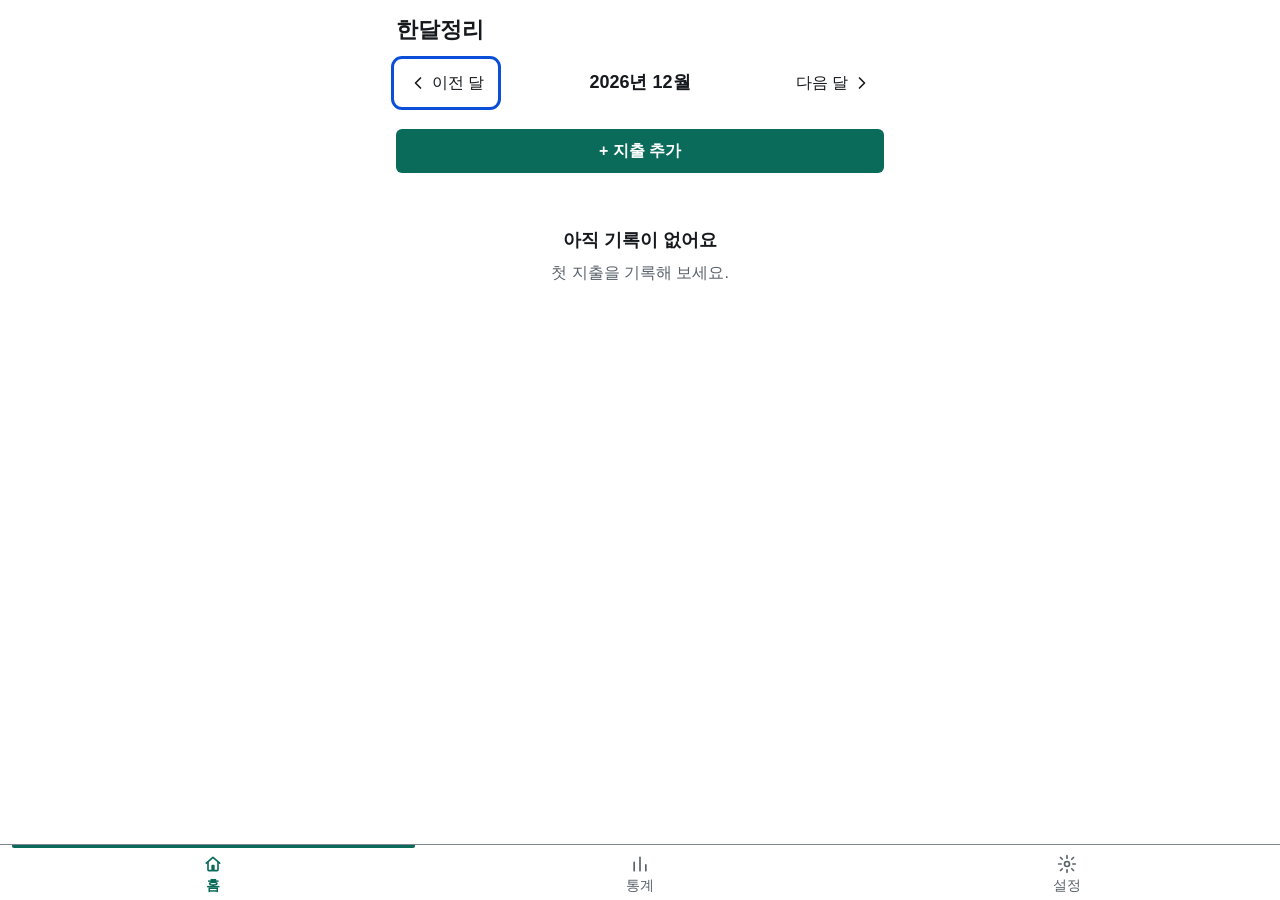
<file: ai-team/apps/2026-08-11/src/index.html>
<!doctype html>
<html lang="ko">
<head>
<meta charset="utf-8">
<meta name="viewport" content="width=device-width, initial-scale=1, viewport-fit=cover">
<title>한달정리</title>
<link rel="icon" type="image/svg+xml" href="data:image/svg+xml,%3Csvg%20viewBox%3D%220%200%2016%2016%22%20xmlns%3D%22http%3A%2F%2Fwww.w3.org%2F2000%2Fsvg%22%3E%3Crect%20x%3D%220%22%20y%3D%220%22%20width%3D%2216%22%20height%3D%2216%22%20rx%3D%223%22%20fill%3D%22%230B6B5B%22%2F%3E%3Crect%20x%3D%223%22%20y%3D%226%22%20width%3D%2210%22%20height%3D%222%22%20rx%3D%221%22%20fill%3D%22%23FFFFFF%22%2F%3E%3Crect%20x%3D%223%22%20y%3D%229%22%20width%3D%226%22%20height%3D%222%22%20rx%3D%221%22%20fill%3D%22%23FFFFFF%22%2F%3E%3C%2Fsvg%3E">
<link rel="stylesheet" href="css/app.css">
</head>
<body data-screen="s01">

<!-- INT-14 정적 3요소 — 문구 창작 금지 -->
<noscript><div class="jr-noscript">자바스크립트가 꺼져 있어 앱을 사용할 수 없습니다. 브라우저 설정에서 자바스크립트를 켜고 새로고침해 주세요.</div></noscript>
<div id="jr-unsupported">이 브라우저에서는 앱을 사용할 수 없습니다. 크롬·엣지·사파리·파이어폭스의 최신 버전에서 열어 주세요.</div>
<div id="jr-loading">불러오는 중</div>

<!-- 배너는 <body> 직계 자식으로 JS 가 이 주석 자리에 삽입합니다 (§4-11 · Q-030) -->

<!-- INT-30 3) — 화면 4개는 정적 HTML. 부팅 전에는 #jr-app 이 hidden -->
<div id="jr-app" hidden>

  <!-- ══════════════════ S-01 홈 ══════════════════ -->
  <main class="jr-main" id="jr-screen-s01">
    <h1 class="jr-app-title">한달정리</h1>

    <div class="jr-month-bar">
      <button type="button" class="jr-btn jr-btn--ghost" id="jr-s01-prev">
        <svg viewBox="0 0 24 24" width="20" height="20" stroke="currentColor" stroke-width="2"
             stroke-linecap="round" stroke-linejoin="round" fill="none" aria-hidden="true" focusable="false">
          <path d="M15 6l-6 6 6 6"/></svg>
        <span>이전 달</span>
      </button>
      <span class="jr-month-label" id="jr-s01-month"></span>
      <button type="button" class="jr-btn jr-btn--ghost" id="jr-s01-next">
        <span>다음 달</span>
        <svg viewBox="0 0 24 24" width="20" height="20" stroke="currentColor" stroke-width="2"
             stroke-linecap="round" stroke-linejoin="round" fill="none" aria-hidden="true" focusable="false">
          <path d="M9 6l6 6-6 6"/></svg>
      </button>
    </div>

    <div class="jr-card" id="jr-s01-card">
      <p class="jr-card__label">이 달 총 지출</p>
      <p class="jr-card__amount" id="jr-s01-total"></p>
    </div>

    <div class="jr-stack-16">
      <button type="button" class="jr-btn jr-btn--primary jr-btn--block" id="jr-s01-add">+ 지출 추가</button>
    </div>

    <div class="jr-expense-list" id="jr-s01-list"></div>
  </main>

  <!-- ══════════════════ S-02 입력 ══════════════════ -->
  <main class="jr-main" id="jr-screen-s02" hidden>
    <div class="jr-s02-head">
      <h1 class="jr-screen-title" id="jr-s02-title">지출 추가</h1>
      <button type="button" class="jr-btn jr-btn--secondary" id="jr-s02-cancel">취소</button>
    </div>

    <div class="jr-field jr-field--date">
      <label class="jr-field__label" for="jr-date">날짜</label>
      <input id="jr-date" class="jr-input jr-input--date" type="date" aria-describedby="jr-date-hint">
      <p id="jr-date-hint" class="jr-slot jr-slot--neutral"></p>
    </div>

    <div class="jr-field jr-field--amount">
      <label class="jr-field__label" for="jr-amount">금액</label>
      <div class="jr-amount-input">
        <input id="jr-amount" class="jr-input jr-input--amount" type="text" inputmode="numeric"
               autocomplete="off" placeholder="0" aria-describedby="jr-amount-hint">
        <span class="jr-amount-input__suffix" aria-hidden="true">원</span>
      </div>
      <p id="jr-amount-hint" class="jr-slot jr-slot--neutral">1원 ~ 999,999,999원까지 입력할 수 있습니다.</p>
    </div>

    <div class="jr-field jr-field--category">
      <span class="jr-field__label" id="jr-cat-label">카테고리</span>
      <div class="jr-chip-group" id="jr-cat-group" role="radiogroup" aria-labelledby="jr-cat-label" aria-describedby="jr-cat-hint"></div>
      <p class="jr-cat-empty" id="jr-cat-empty" hidden>설정에서 카테고리를 먼저 추가해 주세요.</p>
      <p id="jr-cat-hint" class="jr-slot jr-slot--empty"></p>
    </div>

    <div class="jr-field jr-field--memo">
      <label class="jr-field__label" for="jr-memo">메모 (선택)</label>
      <textarea id="jr-memo" class="jr-textarea" placeholder="메모를 남겨보세요"
                aria-describedby="jr-memo-counter"></textarea>
      <div class="jr-field__meta">
        <span class="jr-field__counter" id="jr-memo-counter">0/100</span>
      </div>
    </div>

    <div class="jr-stack-24">
      <button type="button" class="jr-btn jr-btn--primary jr-btn--block" id="jr-s02-save">저장</button>
    </div>
    <div class="jr-stack-16" id="jr-s02-delete-slot"></div>
  </main>

  <!-- ══════════════════ S-03 통계 ══════════════════ -->
  <main class="jr-main" id="jr-screen-s03" hidden>
    <div class="jr-month-bar">
      <button type="button" class="jr-btn jr-btn--ghost" id="jr-s03-prev">
        <svg viewBox="0 0 24 24" width="20" height="20" stroke="currentColor" stroke-width="2"
             stroke-linecap="round" stroke-linejoin="round" fill="none" aria-hidden="true" focusable="false">
          <path d="M15 6l-6 6 6 6"/></svg>
        <span>이전 달</span>
      </button>
      <span class="jr-month-label" id="jr-s03-month"></span>
      <button type="button" class="jr-btn jr-btn--ghost" id="jr-s03-next">
        <span>다음 달</span>
        <svg viewBox="0 0 24 24" width="20" height="20" stroke="currentColor" stroke-width="2"
             stroke-linecap="round" stroke-linejoin="round" fill="none" aria-hidden="true" focusable="false">
          <path d="M9 6l6 6-6 6"/></svg>
      </button>
    </div>

    <div class="jr-card">
      <p class="jr-card__label">이 달 총 지출</p>
      <p class="jr-card__amount" id="jr-s03-total"></p>
      <p class="jr-card__count" id="jr-s03-count"></p>
    </div>

    <div class="jr-stat-list" id="jr-s03-list"></div>
  </main>

  <!-- ══════════════════ S-04 설정 ══════════════════ -->
  <main class="jr-main" id="jr-screen-s04" hidden>
    <h2 class="jr-section-title" id="jr-s04-cat-title" tabindex="-1">카테고리 관리</h2>
    <div id="jr-s04-cat-list"></div>
    <p class="jr-slot jr-slot--empty" id="jr-s04-cat-shared-hint"></p>

    <div class="jr-add-row">
      <div class="jr-add-row__input">
        <input id="jr-cat-new" class="jr-input" type="text" autocomplete="off"
               placeholder="새 카테고리 이름" aria-label="새 카테고리 이름"
               aria-describedby="jr-cat-new-hint">
      </div>
      <button type="button" class="jr-btn jr-btn--primary jr-btn--sm" id="jr-s04-cat-add">추가</button>
    </div>
    <p class="jr-slot jr-slot--empty" id="jr-cat-new-hint"></p>

    <h2 class="jr-section-title">데이터 관리</h2>
    <button type="button" class="jr-btn jr-btn--secondary jr-btn--block" id="jr-s04-export">내보내기</button>

    <section class="jr-export-fallback" id="jr-export-fallback" aria-live="polite" hidden>
      <p class="jr-export-fallback__notice" id="jr-export-notice"></p>
      <textarea class="jr-export-fallback__text" id="jr-export-text" readonly aria-label="내보낸 데이터 전체"></textarea>
      <button type="button" class="jr-btn jr-btn--secondary" id="jr-export-selectall">전체 선택</button>
    </section>

    <div class="jr-stack-16">
      <button type="button" class="jr-btn jr-btn--secondary jr-btn--block" id="jr-s04-import">가져오기</button>
      <input type="file" class="jr-file-input" id="jr-import-file" accept="application/json,.json"
             aria-label="가져올 백업 파일 선택" tabindex="-1">
    </div>

    <h2 class="jr-section-title">데이터 초기화</h2>
    <button type="button" class="jr-btn jr-btn--danger jr-btn--block" id="jr-s04-wipe">전체 삭제</button>
  </main>

  <!-- ══════════════════ 하단 탭바 ══════════════════ -->
  <nav class="jr-tabbar" id="jr-tabbar" aria-label="주요 화면">
    <button type="button" class="jr-tab jr-tab--active" data-screen="s01" aria-current="page">
      <svg class="jr-tab__icon" viewBox="0 0 24 24" width="20" height="20" stroke="currentColor"
           stroke-width="2" stroke-linecap="round" stroke-linejoin="round" fill="none" aria-hidden="true" focusable="false">
        <path d="M4 11l8-7 8 7"/><path d="M6 10v9a1 1 0 001 1h4v-6h2v6h4a1 1 0 001-1v-9"/></svg>
      <span>홈</span>
    </button>
    <button type="button" class="jr-tab" data-screen="s03">
      <svg class="jr-tab__icon" viewBox="0 0 24 24" width="20" height="20" stroke="currentColor"
           stroke-width="2" stroke-linecap="round" stroke-linejoin="round" fill="none" aria-hidden="true" focusable="false">
        <path d="M5 20V10M12 20V4M19 20v-7"/></svg>
      <span>통계</span>
    </button>
    <button type="button" class="jr-tab" data-screen="s04">
      <svg class="jr-tab__icon" viewBox="0 0 24 24" width="20" height="20" stroke="currentColor"
           stroke-width="2" stroke-linecap="round" stroke-linejoin="round" fill="none" aria-hidden="true" focusable="false">
        <circle cx="12" cy="12" r="3"/>
        <path d="M12 2v3M12 19v3M4.2 4.2l2.1 2.1M17.7 17.7l2.1 2.1M2 12h3M19 12h3M4.2 19.8l2.1-2.1M17.7 6.3l2.1-2.1"/></svg>
      <span>설정</span>
    </button>
  </nav>

</div><!-- /#jr-app -->

<!-- ★ 상시 DOM. 부팅 시 만들고 지우지 않습니다 (§4-12 · Q-033) -->
<div id="jr-toast" class="jr-toast" role="status" aria-live="polite" aria-atomic="true"></div>

<!-- ══════════════════ 템플릿 (cloneNode 로만 사용 · HTML 문자열 주입 금지) ══════════════════ -->
<template id="jr-tpl-expense-row">
  <button type="button" class="jr-expense-row">
    <span class="jr-expense-row__main">
      <span class="jr-expense-row__category"></span>
      <span class="jr-expense-row__memo"></span>
    </span>
    <span class="jr-expense-row__side">
      <span class="jr-expense-row__day"></span>
      <span class="jr-expense-row__amount"></span>
    </span>
  </button>
</template>

<template id="jr-tpl-chip">
  <button type="button" class="jr-chip" role="radio" aria-checked="false" tabindex="-1"></button>
</template>

<template id="jr-tpl-stat-row">
  <div class="jr-stat-row">
    <div class="jr-stat-row__head">
      <span class="jr-stat-row__name"></span>
      <span class="jr-stat-row__value"></span>
    </div>
    <div class="jr-bar-track"><div class="jr-bar-fill"></div></div>
  </div>
</template>

<template id="jr-tpl-category-row">
  <div class="jr-category-row">
    <span class="jr-category-row__name"></span>
    <span class="jr-category-row__actions">
      <button type="button" class="jr-btn jr-btn--secondary jr-btn--sm" data-act="rename">이름변경</button>
      <button type="button" class="jr-btn jr-btn--danger jr-btn--sm" data-act="delete">삭제</button>
    </span>
  </div>
</template>

<template id="jr-tpl-category-edit">
  <div class="jr-category-edit">
    <div class="jr-category-edit__row">
      <input id="jr-cat-edit-input" class="jr-input jr-category-row__edit" type="text"
             autocomplete="off" aria-label="카테고리 이름" aria-describedby="jr-cat-edit-hint">
      <button type="button" class="jr-btn jr-btn--primary jr-btn--sm" data-act="confirm">확인</button>
      <button type="button" class="jr-btn jr-btn--secondary jr-btn--sm" data-act="cancel">취소</button>
    </div>
    <p class="jr-slot jr-slot--empty" id="jr-cat-edit-hint"></p>
  </div>
</template>

<template id="jr-tpl-empty-state">
  <div class="jr-empty-state">
    <p class="jr-empty-state__title"></p>
    <p class="jr-empty-state__body"></p>
  </div>
</template>

<template id="jr-tpl-s02-delete">
  <button type="button" class="jr-btn jr-btn--danger jr-btn--block" id="jr-s02-delete">이 기록 삭제</button>
</template>

<template id="jr-tpl-banner">
  <div class="jr-banner">
    <span class="jr-banner__icon"></span>
    <p class="jr-banner__text"></p>
  </div>
</template>

<template id="jr-tpl-banner-close">
  <button type="button" class="jr-banner__close" aria-label="닫기">
    <svg viewBox="0 0 24 24" width="20" height="20" stroke="currentColor" stroke-width="2"
         stroke-linecap="round" stroke-linejoin="round" fill="none" aria-hidden="true" focusable="false">
      <path d="M6 6l12 12M18 6L6 18"/></svg>
  </button>
</template>

<template id="jr-tpl-dialog">
  <div class="jr-dialog-overlay" id="jr-dialog-overlay">
    <div class="jr-dialog" role="alertdialog" aria-modal="true"
         aria-labelledby="jr-dialog-title" aria-describedby="jr-dialog-desc">
      <p class="jr-dialog__title" id="jr-dialog-title"></p>
      <p class="jr-dialog__desc" id="jr-dialog-desc"></p>
      <div class="jr-dialog__actions">
        <button type="button" class="jr-btn jr-btn--secondary" data-act="left"></button>
        <button type="button" class="jr-btn" data-act="right"></button>
      </div>
    </div>
  </div>
</template>

<!-- 로드 순서 고정 (개발-분할안 §5-5). defer·async·type="module" 금지 -->
<script src="js/err.js"></script>
<script src="js/store.js"></script>
<script src="js/model.js"></script>
<script src="js/stats.js"></script>
<script src="js/io.js"></script>
<script src="js/ui.js"></script>
<script src="js/boot.js"></script>
</body>
</html>
</file>
<file: ai-team/apps/2026-08-11/src/css/app.css>
@charset "utf-8";
/* 한달정리 — app.css
   정본: docs/디자인가이드.md (2026-08-19 개정 1차)
   소유: frontend-dev (개발-분할안 §4-2)
   색 토큰 이름·값 변경 금지. 다크 모드 분기 없음(v2). 외부 URL 0건. */

/* ★ 필수 — §9-2 의 44px 판정이 전부 이 선언에 의존합니다 */
*, *::before, *::after { box-sizing: border-box; }

[hidden] { display: none !important; }

:root {
  /* 색 — 값 변경 금지 */
  --jr-bg: #FFFFFF;
  --jr-surface: #F4F6F8;
  --jr-surface-sunken: #E9EDF1;
  --jr-text: #16191D;
  --jr-text-muted: #5A626B;
  --jr-brand: #0B6B5B;
  --jr-on-brand: #FFFFFF;
  --jr-danger: #A3231C;
  --jr-on-danger: #FFFFFF;
  --jr-focus: #0B4FD9;
  --jr-focus-on-dark: #FFFFFF;
  --jr-border: #7E8790;
  --jr-divider: #C2CBD4;
  --jr-track: #E3E8ED;
  --jr-bar-deleted: #5A626B;
  --jr-banner-state-bg: #FFF3D6;
  --jr-banner-event-bg: #E6EEFB;
  --jr-banner-block-bg: #FDE7E5;
  --jr-toast-bg: #2A2F36;
  --jr-toast-text: #FFFFFF;

  /* 간격 · 반경 · 크기 */
  --jr-sp-1: 4px;   --jr-sp-2: 8px;   --jr-sp-3: 12px;  --jr-sp-4: 16px;
  --jr-sp-5: 20px;  --jr-sp-6: 24px;  --jr-sp-8: 32px;  --jr-sp-10: 40px;

  --jr-radius-sm: 6px;
  --jr-radius-md: 10px;
  --jr-radius-pill: 999px;

  --jr-touch: 44px;
  --jr-tabbar-h: 56px;    /* ★ 안전영역을 제외한 탭바 높이 — §4-9·§4-12·§2 하단여백 세 곳이 이 의미를 공유합니다 (Q-028) */
  --jr-maxw: 520px;

  /* 계층 */
  --jr-z-tabbar: 20;
  --jr-z-banner: 30;
  --jr-z-toast: 40;
  --jr-z-dialog-overlay: 50;
  --jr-z-dialog: 51;
  --jr-z-unsupported: 60;

  /* 폰트 — 외부 폰트 0 */
  --jr-font: -apple-system, BlinkMacSystemFont, "Segoe UI", "Apple SD Gothic Neo",
             "Malgun Gothic", "맑은 고딕", "Noto Sans KR", "Nanum Gothic", sans-serif;
  --jr-font-num: var(--jr-font);
  --jr-font-mono: ui-monospace, "SFMono-Regular", Consolas, monospace;

  /* 타이포 */
  --jr-fs-sm: 14px;
  --jr-fs-base: 16px;
  --jr-fs-lg: 18px;
  --jr-fs-xl: 22px;
  --jr-fs-amount: 28px;
  --jr-lh-body: 1.6;
  --jr-lh-heading: 1.3;
  --jr-fw-regular: 400;
  --jr-fw-medium: 500;
  --jr-fw-semibold: 600;
  --jr-fw-bold: 700;

  /* 모션 */
  --jr-dur-fast: 120ms;
  --jr-dur-base: 180ms;
  --jr-dur-toast-in: 180ms;
  --jr-dur-toast-out: 200ms;
  --jr-ease: cubic-bezier(0.2, 0, 0, 1);
}

/* 본문 하단 여백 — 정본 §2 (Q-027). 없으면 고정 탭바가 마지막 조작 요소를 100% 덮습니다 */
body {
  margin: 0;
  background: var(--jr-bg);
  color: var(--jr-text);
  font-family: var(--jr-font);
  padding-bottom: calc(var(--jr-tabbar-h) + var(--jr-sp-4) + env(safe-area-inset-bottom, 0px));
}

/* S-02 는 탭바가 없습니다 — 오버라이드는 <body> 에 겁니다(§10-7 · 함정 7).
   단위 없는 0 은 calc() 덧셈에서 선언 전체를 무효로 만들므로 0px 로 씁니다. */
body[data-screen="s02"] { --jr-tabbar-h: 0px; }

/* 포커스 표시 — 모든 조작 요소 공통. outline:none 을 대체 없이 쓰면 반려 */
:focus-visible { outline: 3px solid var(--jr-focus); outline-offset: 2px; }
:focus         { outline: 3px solid var(--jr-focus); outline-offset: 2px; }
:focus:not(:focus-visible) { outline: none; }

/* 전면(full-bleed) 요소는 링을 안쪽에 — §9-5 */
.jr-expense-row:focus-visible, .jr-expense-row:focus,
.jr-tab:focus-visible, .jr-tab:focus { outline-offset: -3px; }

@media (prefers-reduced-motion: reduce) {
  *:not(#jr-unsupported), *:not(#jr-unsupported)::before, *:not(#jr-unsupported)::after {
    animation-duration: 0.01ms !important;
    animation-iteration-count: 1 !important;
    transition-duration: 0.01ms !important;
    scroll-behavior: auto !important;
  }
}

/* ────────────────────────────────────────────────────────────────
   5-4. 부팅 이전 3요소
   ──────────────────────────────────────────────────────────────── */
.jr-noscript, #jr-unsupported {
  position: fixed; inset: 0;
  display: flex; align-items: center; justify-content: center;
  padding: var(--jr-sp-6); background: var(--jr-bg); color: var(--jr-text);
  font: var(--jr-fw-regular) var(--jr-fs-base)/var(--jr-lh-body) var(--jr-font);
  text-align: center;
}
/* ★ 정본 §5-4 에 .jr-noscript 의 z-index 가 없었습니다. 없으면 #jr-loading(z-index:10)이
   위에 그려져 JS 가 꺼진 브라우저에서 「불러오는 중」과 noscript 문구가 겹쳐 보입니다
   (frontend-dev 실측: Chromium 141 · JS 비활성 · 360x900 · 2.5초 시점). → questions.md Q-045 */
.jr-noscript { z-index: var(--jr-z-unsupported); }

#jr-unsupported {
  z-index: var(--jr-z-unsupported);
  opacity: 0;
  pointer-events: none;                    /* ★ 시정(Q-029) */
  animation: jr-reveal 0s linear 3s forwards;
}
@keyframes jr-reveal { to { opacity: 1; pointer-events: auto; } }
#jr-loading {
  position: fixed; inset: 0; z-index: 10;
  display: flex; align-items: center; justify-content: center;
  color: var(--jr-text-muted); font-size: var(--jr-fs-base);
}

/* ────────────────────────────────────────────────────────────────
   3. 타이포 · 공통 골격
   ──────────────────────────────────────────────────────────────── */
.jr-main { max-width: var(--jr-maxw); margin: 0 auto; padding: 0 var(--jr-sp-4); }

.jr-app-title {
  margin: 0; padding: var(--jr-sp-4) 0 var(--jr-sp-2);
  font: var(--jr-fw-bold) var(--jr-fs-xl)/var(--jr-lh-heading) var(--jr-font);
  color: var(--jr-text);
}
.jr-screen-title {
  margin: 0;
  font: var(--jr-fw-bold) var(--jr-fs-lg)/var(--jr-lh-heading) var(--jr-font);
  color: var(--jr-text);
}
.jr-section-title {
  margin: var(--jr-sp-6) 0 var(--jr-sp-2);
  font: var(--jr-fw-bold) var(--jr-fs-lg)/var(--jr-lh-heading) var(--jr-font);
  color: var(--jr-text);
}
.jr-section-title:focus-visible, .jr-section-title:focus { outline-offset: 2px; }

.jr-card { background: var(--jr-surface); border-radius: var(--jr-radius-md); padding: var(--jr-sp-4); }
.jr-card__label  { margin: 0; font-size: var(--jr-fs-sm); color: var(--jr-text-muted); }
.jr-card__amount { margin: var(--jr-sp-1) 0 0;
                   font: var(--jr-fw-bold) var(--jr-fs-amount)/var(--jr-lh-heading) var(--jr-font-num);
                   font-variant-numeric: tabular-nums; color: var(--jr-text); }
.jr-card__count  { margin: var(--jr-sp-1) 0 0; font-size: var(--jr-fs-sm); color: var(--jr-text-muted);
                   font-variant-numeric: tabular-nums; }

.jr-month-bar   { display: flex; align-items: center; justify-content: space-between;
                  gap: var(--jr-sp-2); padding: var(--jr-sp-2) 0; }
.jr-month-label { font: var(--jr-fw-bold) var(--jr-fs-lg)/var(--jr-lh-heading) var(--jr-font); }

/* ────────────────────────────────────────────────────────────────
   4-1 ~ 4-4. 버튼
   ──────────────────────────────────────────────────────────────── */
.jr-btn {
  display: inline-flex; align-items: center; justify-content: center;
  font-family: var(--jr-font);
}
.jr-btn--block { display: flex; width: 100%; }

.jr-btn--primary {
  height: var(--jr-touch); padding: 0 var(--jr-sp-4);
  border: none; border-radius: var(--jr-radius-sm);
  background: var(--jr-brand); color: var(--jr-on-brand);
  font: var(--jr-fw-semibold) var(--jr-fs-base)/1 var(--jr-font);
  position: relative; cursor: pointer;
  transition: background-color var(--jr-dur-fast) var(--jr-ease);
}
.jr-btn--primary::after { content: ''; position: absolute; inset: 0; border-radius: inherit;
  background: rgba(22,25,29,0); transition: background-color var(--jr-dur-fast) var(--jr-ease); }
.jr-btn--primary:hover::after  { background: rgba(22,25,29,.08); }
.jr-btn--primary:active::after { background: rgba(22,25,29,.16); }
.jr-btn--primary[disabled] { background: var(--jr-surface-sunken); color: var(--jr-text-muted); cursor: not-allowed; }
.jr-btn--primary[disabled]::after { background: rgba(22,25,29,0); }

.jr-btn--secondary {
  height: var(--jr-touch); padding: 0 var(--jr-sp-4);
  border: 1px solid var(--jr-border); border-radius: var(--jr-radius-sm);
  background: var(--jr-bg); color: var(--jr-text);
  font: var(--jr-fw-semibold) var(--jr-fs-base)/1 var(--jr-font); cursor: pointer;
  transition: background-color var(--jr-dur-fast) var(--jr-ease);
}
.jr-btn--secondary:hover  { background: var(--jr-surface); }
.jr-btn--secondary:active { background: var(--jr-surface-sunken); }
.jr-btn--secondary[disabled] { background: var(--jr-surface-sunken); color: var(--jr-text-muted);
  border-color: var(--jr-border); cursor: not-allowed; }

.jr-btn--danger {
  height: var(--jr-touch); padding: 0 var(--jr-sp-4);
  border: none; border-radius: var(--jr-radius-sm);
  background: var(--jr-danger); color: var(--jr-on-danger);
  font: var(--jr-fw-semibold) var(--jr-fs-base)/1 var(--jr-font);
  position: relative; cursor: pointer;
}
.jr-btn--danger::after { content: ''; position: absolute; inset: 0; border-radius: inherit;
  background: rgba(22,25,29,0); transition: background-color var(--jr-dur-fast) var(--jr-ease); }
.jr-btn--danger:hover::after  { background: rgba(22,25,29,.08); }
.jr-btn--danger:active::after { background: rgba(22,25,29,.16); }
.jr-btn--danger[disabled] { background: var(--jr-surface-sunken); color: var(--jr-text-muted); cursor: not-allowed; }

.jr-btn--ghost {
  height: var(--jr-touch); padding: 0 var(--jr-sp-3);
  border: none; border-radius: var(--jr-radius-sm);
  background: transparent; color: var(--jr-text);
  display: inline-flex; align-items: center; gap: var(--jr-sp-1);
  font: var(--jr-fw-medium) var(--jr-fs-base)/1 var(--jr-font); cursor: pointer;
}
.jr-btn--ghost:hover  { background: var(--jr-surface); }
.jr-btn--ghost:active { background: var(--jr-surface-sunken); }
.jr-btn--ghost[disabled] { background: var(--jr-surface-sunken); color: var(--jr-text-muted); cursor: not-allowed; }

/* ★ 36px + ::before 확장 폐기 — §9-2 */
.jr-btn--sm { height: var(--jr-touch); padding: 0 var(--jr-sp-3); }

/* ────────────────────────────────────────────────────────────────
   4-5 ~ 4-7. 입력
   ──────────────────────────────────────────────────────────────── */
.jr-field { margin-top: var(--jr-sp-4); }

.jr-input, .jr-textarea {
  min-height: var(--jr-touch); width: 100%;
  padding: var(--jr-sp-2) var(--jr-sp-3);
  border: 1px solid var(--jr-border); border-radius: var(--jr-radius-sm);
  background: var(--jr-surface); color: var(--jr-text);
  font: var(--jr-fw-regular) var(--jr-fs-base)/var(--jr-lh-body) var(--jr-font);
}
.jr-textarea { min-height: 88px; resize: vertical; }
.jr-input::placeholder, .jr-textarea::placeholder { color: var(--jr-text-muted); opacity: 1; }
.jr-input[aria-invalid="true"], .jr-textarea[aria-invalid="true"] { border: 2px solid var(--jr-danger); }
.jr-input[disabled], .jr-textarea[disabled] { background: var(--jr-surface-sunken); color: var(--jr-text-muted); }
.jr-field__label   { display: block; font-size: var(--jr-fs-sm); color: var(--jr-text); margin-bottom: var(--jr-sp-1); }
.jr-field__meta    { display: flex; justify-content: flex-end; margin-top: var(--jr-sp-1); }
.jr-field__counter { font-size: var(--jr-fs-sm); color: var(--jr-text-muted); font-variant-numeric: tabular-nums; }

.jr-amount-input { position: relative; }
.jr-input--amount { padding-right: var(--jr-sp-8); font-variant-numeric: tabular-nums; font-family: var(--jr-font-num); }
.jr-amount-input__suffix { position: absolute; right: var(--jr-sp-3); top: 50%; transform: translateY(-50%);
  color: var(--jr-text-muted); font-size: var(--jr-fs-base); pointer-events: none; }

.jr-input--date { padding-right: var(--jr-sp-8); font-variant-numeric: tabular-nums; font-family: var(--jr-font-num); }

/* ────────────────────────────────────────────────────────────────
   4-8. 카테고리 칩
   ──────────────────────────────────────────────────────────────── */
.jr-chip-group { display: flex; flex-wrap: wrap; gap: var(--jr-sp-2); }
.jr-chip {
  min-height: var(--jr-touch); padding: 0 var(--jr-sp-4);
  border-radius: var(--jr-radius-pill);
  border: 1px solid var(--jr-border);
  background: var(--jr-surface); color: var(--jr-text);
  font: var(--jr-fw-medium) var(--jr-fs-base)/1 var(--jr-font); cursor: pointer;
  transition: background-color var(--jr-dur-fast) var(--jr-ease),
              border-color var(--jr-dur-fast) var(--jr-ease), color var(--jr-dur-fast) var(--jr-ease);
}
.jr-chip[aria-checked="true"] {
  background: var(--jr-brand);
  border: 1px solid var(--jr-brand);      /* ★ 흰 테두리 폐기 — §9-1 */
  color: var(--jr-on-brand);
  font-weight: var(--jr-fw-semibold);
}
.jr-chip[disabled] { background: var(--jr-surface-sunken); color: var(--jr-text-muted); cursor: not-allowed; }
.jr-cat-empty { font-size: var(--jr-fs-base); line-height: var(--jr-lh-body); color: var(--jr-text); margin: 0; }

/* ────────────────────────────────────────────────────────────────
   4-9. 하단 탭바
   ──────────────────────────────────────────────────────────────── */
.jr-tabbar {
  position: fixed; left: 0; right: 0; bottom: 0;
  height: calc(var(--jr-tabbar-h) + env(safe-area-inset-bottom, 0px));
  display: flex;
  background: var(--jr-bg);
  border-top: 1px solid var(--jr-border);   /* ★ divider 아님 — §9-1 */
  padding-bottom: env(safe-area-inset-bottom, 0px);
  z-index: var(--jr-z-tabbar);
}
.jr-tab {
  flex: 1; display: flex; flex-direction: column; align-items: center; justify-content: center;
  gap: var(--jr-sp-1); min-height: var(--jr-touch);
  border: none; background: transparent; cursor: pointer;
  color: var(--jr-text-muted); text-decoration: none;
  font: var(--jr-fw-regular) var(--jr-fs-sm)/1 var(--jr-font);
  position: relative;
}
.jr-tab--active { color: var(--jr-brand); font-weight: var(--jr-fw-semibold); }
.jr-tab--active::before { content: ''; position: absolute; top: 0; left: var(--jr-sp-3); right: var(--jr-sp-3);
  height: 3px; background: var(--jr-brand); border-radius: 0 0 2px 2px; }

/* ────────────────────────────────────────────────────────────────
   4-10. 목록 행 (S-01)
   ──────────────────────────────────────────────────────────────── */
.jr-expense-list { margin-top: var(--jr-sp-4); }
.jr-expense-row {
  width: 100%; min-height: 56px;
  display: flex; align-items: center; justify-content: space-between; gap: var(--jr-sp-3);
  padding: var(--jr-sp-3) var(--jr-sp-4);
  border: none; border-bottom: 1px solid var(--jr-divider);
  background: var(--jr-bg); text-align: left; color: var(--jr-text);
  font-family: var(--jr-font); font-size: var(--jr-fs-base); cursor: pointer;
}
.jr-expense-row:hover  { background: var(--jr-surface); }
.jr-expense-row:active { background: var(--jr-surface-sunken); }
.jr-expense-row__main  { min-width: 0; }
.jr-expense-row__side  { flex-shrink: 0; text-align: right; }
.jr-expense-row__category,
.jr-expense-row__memo  { display: block; overflow: hidden; text-overflow: ellipsis; white-space: nowrap; }
.jr-expense-row__memo  { color: var(--jr-text-muted); font-size: var(--jr-fs-sm); }
.jr-expense-row__day   { display: block; font-size: var(--jr-fs-sm); color: var(--jr-text-muted); }
.jr-expense-row__amount{ font: var(--jr-fw-semibold) var(--jr-fs-base)/1 var(--jr-font-num);
                         font-variant-numeric: tabular-nums; }

/* ────────────────────────────────────────────────────────────────
   4-11. 배너 3종  (max-height · overflow:hidden 절대 금지)
   ──────────────────────────────────────────────────────────────── */
.jr-banner {
  position: sticky; top: 0;
  z-index: var(--jr-z-banner);
  display: flex; align-items: flex-start; gap: var(--jr-sp-3);
  padding: var(--jr-sp-4);
  border-radius: 0 0 var(--jr-radius-md) var(--jr-radius-md);
  max-width: var(--jr-maxw); margin: 0 auto;
  animation: jr-banner-in var(--jr-dur-base) var(--jr-ease);
}
@keyframes jr-banner-in { from { opacity: 0; } to { opacity: 1; } }
.jr-banner--state { background: var(--jr-banner-state-bg); color: var(--jr-text); }
.jr-banner--event { background: var(--jr-banner-event-bg); color: var(--jr-text); }
.jr-banner--block { background: var(--jr-banner-block-bg); color: var(--jr-text);
                    border-left: 4px solid var(--jr-danger); }
.jr-banner__text  { flex: 1; margin: 0; font-size: var(--jr-fs-sm); line-height: var(--jr-lh-body); }
.jr-banner__icon  { flex-shrink: 0; color: var(--jr-text); }
.jr-banner__close { flex-shrink: 0; width: var(--jr-touch); height: var(--jr-touch);
  display: flex; align-items: center; justify-content: center;
  background: transparent; border: none; color: var(--jr-text); cursor: pointer; }

/* ────────────────────────────────────────────────────────────────
   4-12. 토스트 — 상시 DOM · opacity 숨김 · pointer-events:none
   ──────────────────────────────────────────────────────────────── */
.jr-toast {
  position: fixed;
  left: 0; right: 0; margin: 0 auto;              /* ★ translateX 중앙정렬 폐기 — §9-4 */
  width: fit-content;
  max-width: min(calc(100vw - var(--jr-sp-8)), calc(var(--jr-maxw) - var(--jr-sp-8)));
  bottom: calc(var(--jr-tabbar-h) + var(--jr-sp-2) + env(safe-area-inset-bottom, 0px));
  z-index: var(--jr-z-toast);
  padding: var(--jr-sp-3) var(--jr-sp-4);
  border-radius: var(--jr-radius-md);
  background: var(--jr-toast-bg); color: var(--jr-toast-text);
  font-size: var(--jr-fs-sm); line-height: var(--jr-lh-body);

  opacity: 0; transform: translateY(var(--jr-sp-2)); pointer-events: none;
  transition: opacity var(--jr-dur-toast-out) var(--jr-ease),
              transform var(--jr-dur-toast-out) var(--jr-ease);
}
.jr-toast--visible {
  opacity: 1; transform: translateY(0);
  transition-duration: var(--jr-dur-toast-in);
}

/* ────────────────────────────────────────────────────────────────
   4-13. 대화상자
   ──────────────────────────────────────────────────────────────── */
.jr-dialog-overlay {
  position: fixed; inset: 0; z-index: var(--jr-z-dialog-overlay);
  background: rgba(22, 25, 29, 0.5);
  display: flex; align-items: center; justify-content: center; padding: var(--jr-sp-4);
  animation: jr-banner-in var(--jr-dur-base) var(--jr-ease);
}
.jr-dialog {
  z-index: var(--jr-z-dialog);
  width: 100%; max-width: min(var(--jr-maxw), 420px);
  background: var(--jr-bg); border-radius: var(--jr-radius-md); padding: var(--jr-sp-6);
  animation: jr-dialog-in var(--jr-dur-base) var(--jr-ease);
}
@keyframes jr-dialog-in { from { opacity: 0; transform: scale(.96); } to { opacity: 1; transform: scale(1); } }
.jr-dialog__title { margin: 0; font: var(--jr-fw-bold) var(--jr-fs-lg)/var(--jr-lh-heading) var(--jr-font); color: var(--jr-text); }
.jr-dialog__desc  { margin: var(--jr-sp-2) 0 0; font-size: var(--jr-fs-sm); line-height: var(--jr-lh-body); color: var(--jr-text-muted); }
.jr-dialog__actions { margin-top: var(--jr-sp-6); display: flex; justify-content: flex-end; gap: var(--jr-sp-3); }

/* ────────────────────────────────────────────────────────────────
   5-1. I 슬롯
   ──────────────────────────────────────────────────────────────── */
.jr-slot {
  min-height: calc(var(--jr-fs-sm) * var(--jr-lh-body));   /* 22.4px — 한 줄분 예약 */
  margin: var(--jr-sp-1) 0 0;
  display: flex; align-items: flex-start; gap: var(--jr-sp-1);
  font-size: var(--jr-fs-sm); line-height: var(--jr-lh-body);
}
.jr-slot--empty   { visibility: hidden; }
.jr-slot--neutral { color: var(--jr-text-muted); }
.jr-slot--error   { color: var(--jr-danger); }
.jr-slot__icon    { flex-shrink: 0; margin-top: 2px; }

/* ────────────────────────────────────────────────────────────────
   5-2. 내보내기 대체 영역
   ──────────────────────────────────────────────────────────────── */
.jr-export-fallback { margin-top: var(--jr-sp-4); padding: var(--jr-sp-4);
  border-radius: var(--jr-radius-md); background: var(--jr-surface); }
.jr-export-fallback__notice { margin: 0 0 var(--jr-sp-3); font-size: var(--jr-fs-sm);
  line-height: var(--jr-lh-body); color: var(--jr-text); }
.jr-export-fallback__text {
  width: 100%; height: 160px; overflow-y: auto; padding: var(--jr-sp-3);
  border: 1px solid var(--jr-border); border-radius: var(--jr-radius-sm);
  background: var(--jr-bg); color: var(--jr-text);
  font: 400 var(--jr-fs-sm)/var(--jr-lh-body) var(--jr-font-mono);
  resize: none; margin-bottom: var(--jr-sp-3);
}

/* ────────────────────────────────────────────────────────────────
   5-3. 빈 상태
   ──────────────────────────────────────────────────────────────── */
.jr-empty-state { padding: var(--jr-sp-10) var(--jr-sp-4); text-align: center; }
.jr-empty-state__title { margin: 0; font: var(--jr-fw-bold) var(--jr-fs-lg)/var(--jr-lh-heading) var(--jr-font); color: var(--jr-text); }
.jr-empty-state__body  { margin: var(--jr-sp-2) 0 0; font-size: var(--jr-fs-base); line-height: var(--jr-lh-body); color: var(--jr-text-muted); }

/* ────────────────────────────────────────────────────────────────
   6-3. S-03 통계 막대
   ──────────────────────────────────────────────────────────────── */
.jr-stat-row { margin-bottom: var(--jr-sp-4); }
.jr-stat-row__head  { display: flex; justify-content: space-between; gap: var(--jr-sp-2); margin-bottom: var(--jr-sp-1); }
.jr-stat-row__name  { font-size: var(--jr-fs-base); color: var(--jr-text);
                      overflow: hidden; text-overflow: ellipsis; white-space: nowrap; }
.jr-stat-row__value { flex-shrink: 0; font-size: var(--jr-fs-sm); color: var(--jr-text-muted); font-variant-numeric: tabular-nums; }
.jr-bar-track { height: 10px; border-radius: var(--jr-radius-pill);
                background: var(--jr-track); border: 1px solid var(--jr-border); }
.jr-bar-fill  { height: 100%; border-radius: var(--jr-radius-pill);
                background: var(--jr-brand); min-width: 6px; }
.jr-stat-row--deleted .jr-bar-fill { background: var(--jr-bar-deleted); }
.jr-stat-list { margin-top: var(--jr-sp-4); }

/* ────────────────────────────────────────────────────────────────
   6-4. S-04 설정
   ──────────────────────────────────────────────────────────────── */
.jr-category-row { display: flex; align-items: center; justify-content: space-between; gap: var(--jr-sp-3);
  min-height: var(--jr-touch); padding: var(--jr-sp-2) 0; border-bottom: 1px solid var(--jr-divider); }
.jr-category-row__name    { min-width: 0; overflow: hidden; text-overflow: ellipsis; white-space: nowrap; }
.jr-category-row__actions { flex-shrink: 0; display: flex; gap: var(--jr-sp-3); }   /* 12px */
.jr-category-row__edit    { flex: 1; min-width: 0; }
.jr-category-edit { padding: var(--jr-sp-2) 0; border-bottom: 1px solid var(--jr-divider); }
.jr-category-edit__row { display: flex; align-items: center; gap: var(--jr-sp-3); }

.jr-add-row { display: flex; align-items: flex-start; gap: var(--jr-sp-3); margin-top: var(--jr-sp-2); }
.jr-add-row__input { flex: 1; min-width: 0; }

/* S-02 머리 */
.jr-s02-head { display: flex; align-items: center; justify-content: space-between;
  gap: var(--jr-sp-3); padding: var(--jr-sp-4) 0 var(--jr-sp-2); }

.jr-stack-8  { margin-top: var(--jr-sp-2); }
.jr-stack-16 { margin-top: var(--jr-sp-4); }
.jr-stack-24 { margin-top: var(--jr-sp-6); }

.jr-file-input {
  position: absolute; width: 1px; height: 1px; padding: 0; margin: -1px;
  overflow: hidden; clip: rect(0 0 0 0); white-space: nowrap; border: 0;
}
</file>
